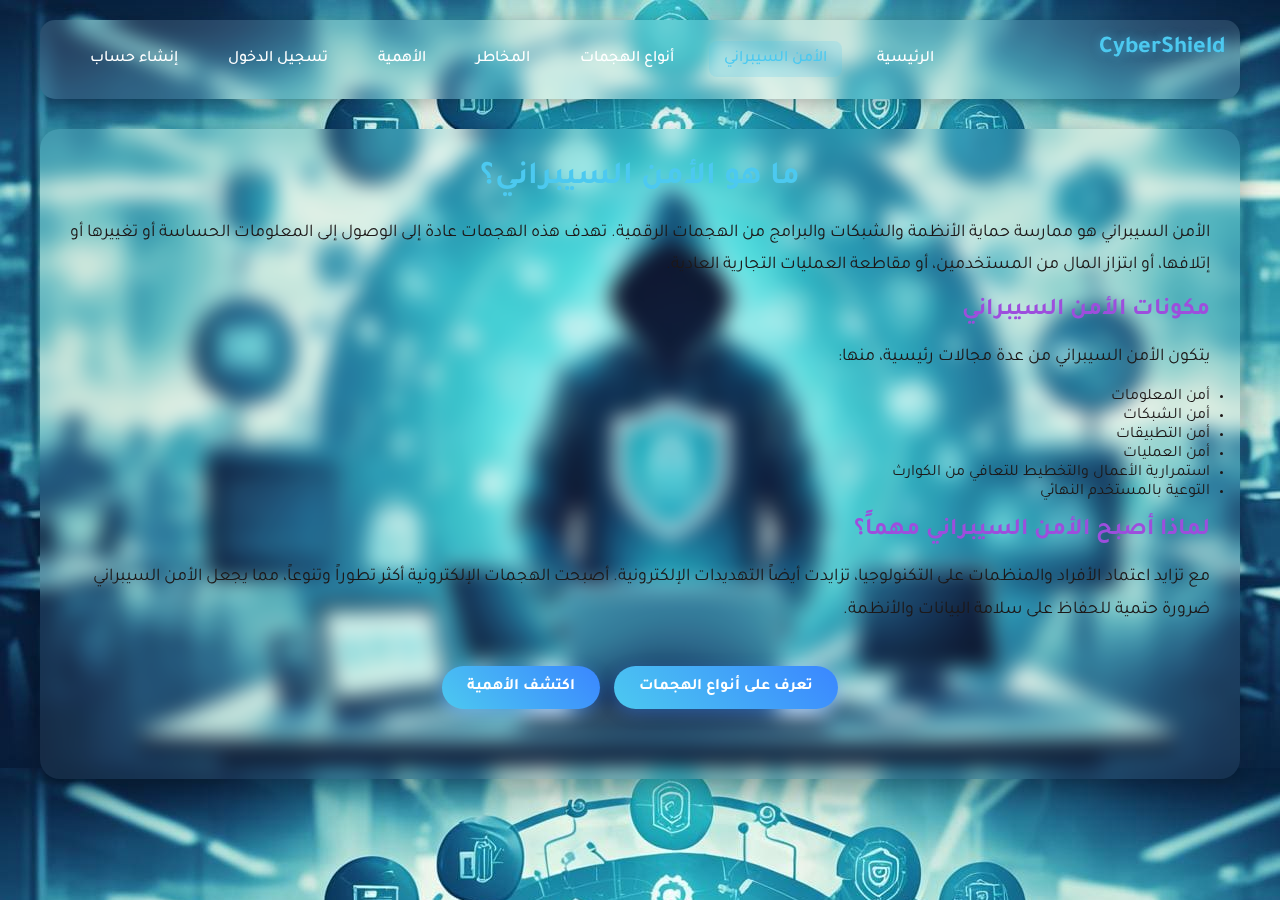
<file: html/cyber-security.html>
<!DOCTYPE html>
<html lang="ar" dir="rtl">
<head>
    <meta charset="UTF-8">
    <meta name="viewport" content="width=device-width, initial-scale=1.0">
    <title>الأمن السيبراني - تعريفه</title>
    <link rel="stylesheet" href="../css/cyber-security.css">
    <link href="https://fonts.googleapis.com/css2?family=Tajawal:wght@300;400;500;700&display=swap" rel="stylesheet">
</head>
<body>
    <div class="container">
        <nav>
            <div class="logo">CyberShield</div>
            <ul class="nav-links">
                <li><a href="index.html">الرئيسية</a></li>
                <li><a href="cyber-security.html" class="active">الأمن السيبراني</a></li>
                <li><a href="threats.html">أنواع الهجمات</a></li>
                <li><a href="risks.html">المخاطر</a></li>
                <li><a href="importance.html">الأهمية</a></li>
                <li><a href="login.html">تسجيل الدخول</a></li>
                <li><a href="signup.html">إنشاء حساب</a></li>
            </ul>
        </nav>
        
        <div class="page-content">
            <h1>ما هو الأمن السيبراني؟</h1>
            
            <p>الأمن السيبراني هو ممارسة حماية الأنظمة والشبكات والبرامج من الهجمات الرقمية. تهدف هذه الهجمات عادة إلى الوصول إلى المعلومات الحساسة أو تغييرها أو إتلافها، أو ابتزاز المال من المستخدمين، أو مقاطعة العمليات التجارية العادية.</p>
            
            <h2>مكونات الأمن السيبراني</h2>
            <p>يتكون الأمن السيبراني من عدة مجالات رئيسية، منها:</p>
            <ul>
                <li>أمن المعلومات</li>
                <li>أمن الشبكات</li>
                <li>أمن التطبيقات</li>
                <li>أمن العمليات</li>
                <li>استمرارية الأعمال والتخطيط للتعافي من الكوارث</li>
                <li>التوعية بالمستخدم النهائي</li>
            </ul>
            
            <h2>لماذا أصبح الأمن السيبراني مهماً؟</h2>
            <p>مع تزايد اعتماد الأفراد والمنظمات على التكنولوجيا، تزايدت أيضاً التهديدات الإلكترونية. أصبحت الهجمات الإلكترونية أكثر تطوراً وتنوعاً، مما يجعل الأمن السيبراني ضرورة حتمية للحفاظ على سلامة البيانات والأنظمة.</p>
            
            <div style="text-align: center; margin: 30px 0;">
                <a href="attacks.html" class="btn">تعرف على أنواع الهجمات</a>
                <a href="importance.html" class="btn">اكتشف الأهمية</a>
            </div>
        </div>
    </div>
</body>
</html>
</file>
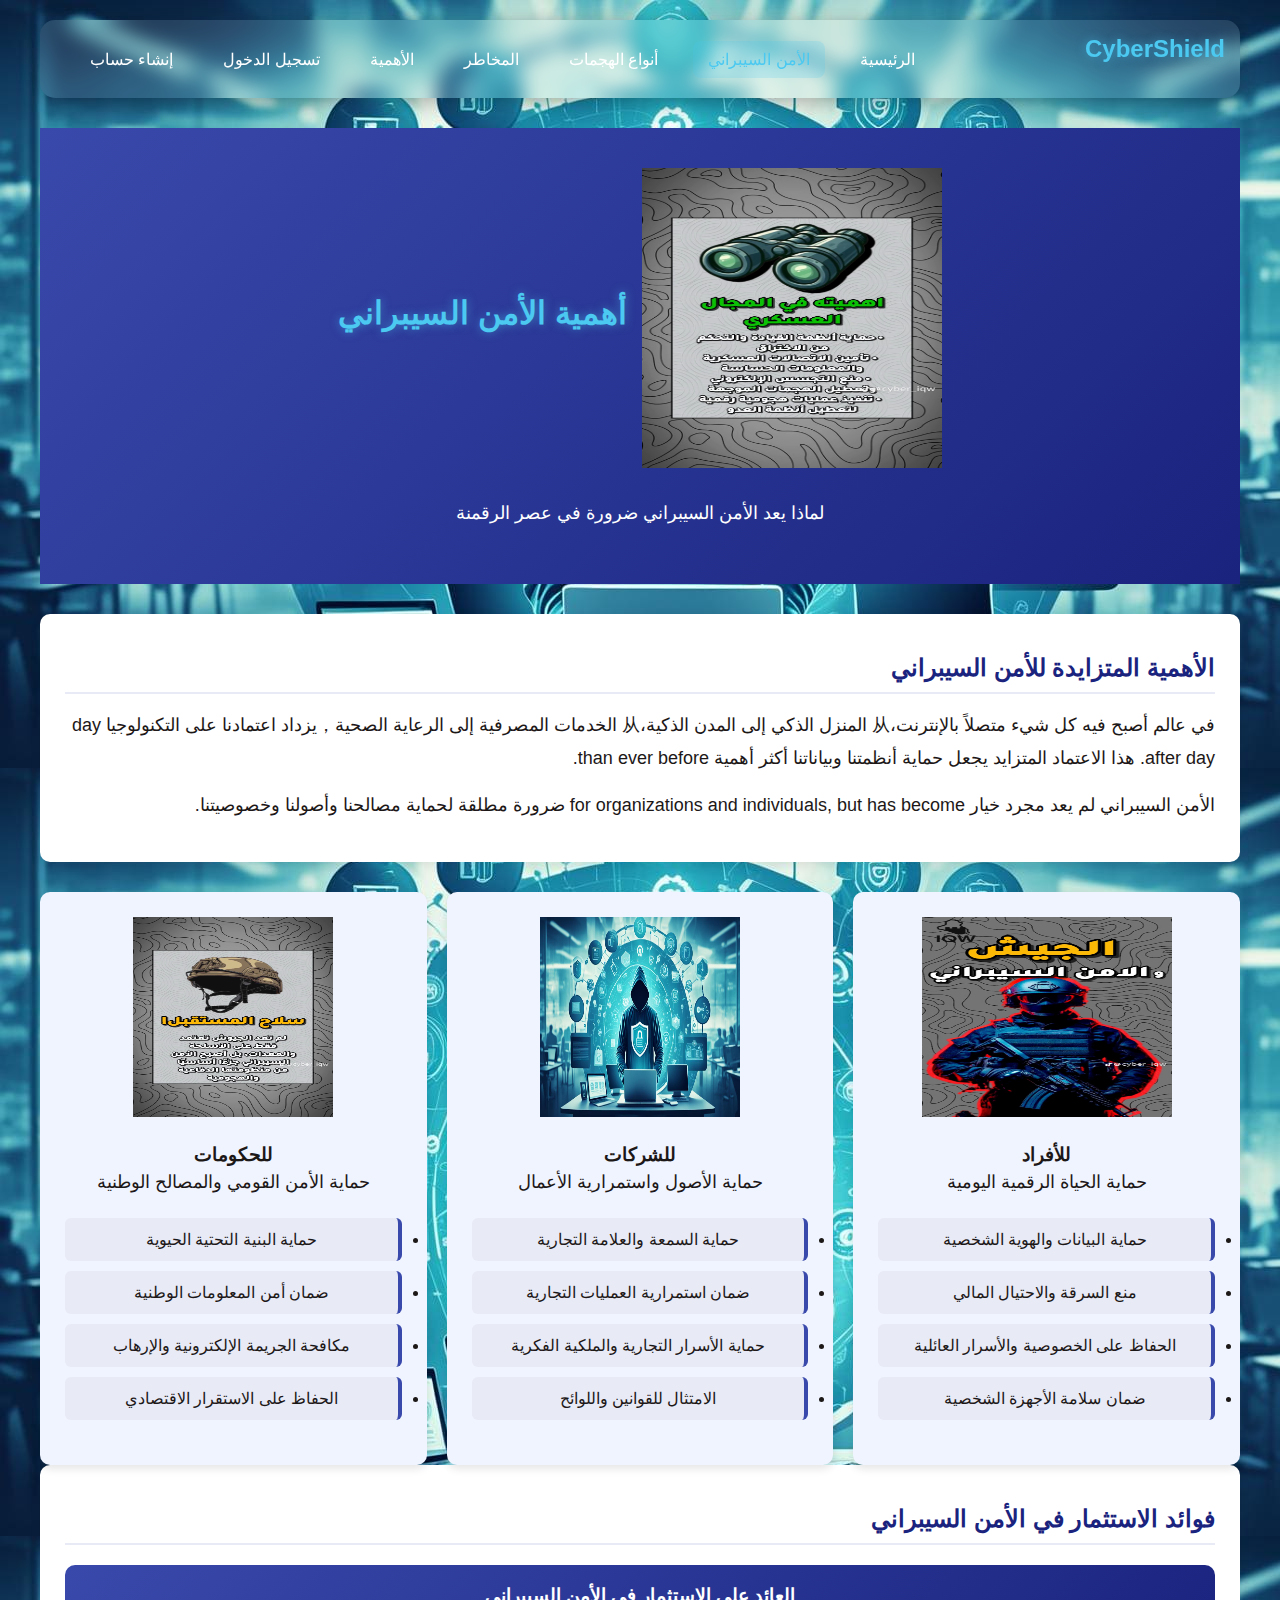
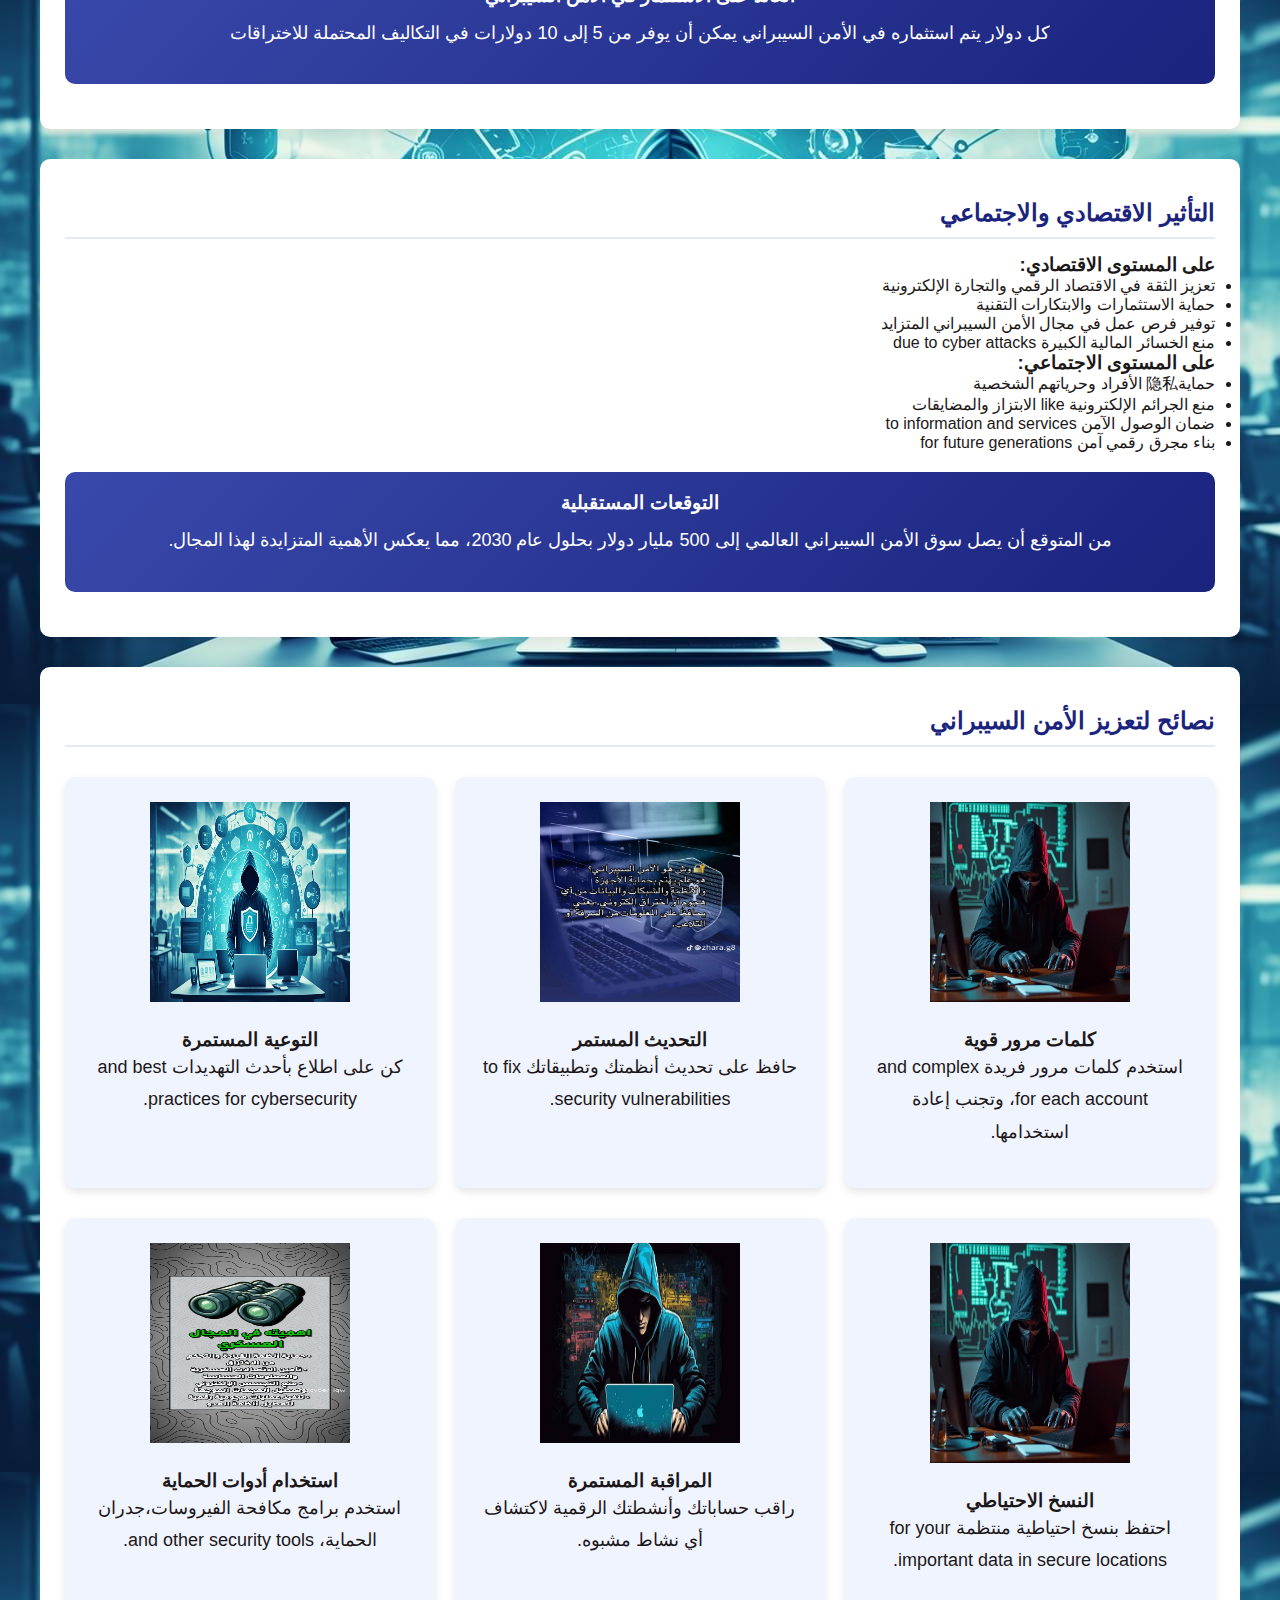
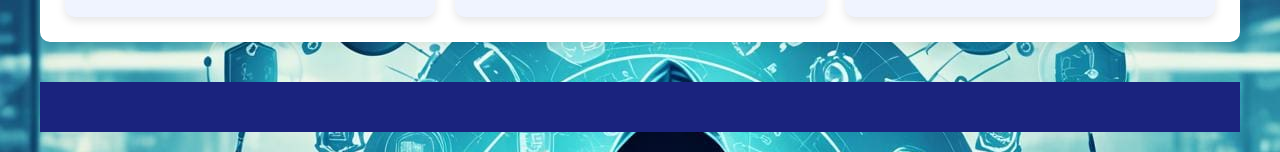
<file: html/importance.html>
<!DOCTYPE html>
<html lang="ar" dir="rtl">
<head>
    <meta charset="UTF-8">
    <meta name="viewport" content="width=device-width, initial-scale=1.0">
    <title>الأمن السيبراني - تعريفه</title>
    <link rel="stylesheet" href="../css/cyber-security.css">
</head>
<body>
    <div class="container">
        <nav>
            <div class="logo">CyberShield</div>
            <ul class="nav-links">
                <li><a href="index.html">الرئيسية</a></li>
                <li><a href="cyber-security.html" class="active">الأمن السيبراني</a></li>
                <li><a href="threats.html">أنواع الهجمات</a></li>
                <li><a href="risks.html">المخاطر</a></li>
                <li><a href="importance.html">الأهمية</a></li>
                <li><a href="login.html">تسجيل الدخول</a></li>
                <li><a href="signup.html">إنشاء حساب</a></li>
            </ul>
        </nav>
       <header>
        <div class="container">
            <div class="logo">
                <div class="logo-icon"><img src="../images/e2febd2397277e7841e3063d7988d6e4.png" width="300" height="300" alt=""></div>
                <h1>أهمية الأمن السيبراني</h1>
            </div>
            <p>لماذا يعد الأمن السيبراني ضرورة في عصر الرقمنة</p>
        </div>
    </header>
    <main class="container">
        <div class="card">
            <h2>الأهمية المتزايدة للأمن السيبراني</h2>
            <p>في عالم أصبح فيه كل شيء متصلاً بالإنترنت،从 المنزل الذكي إلى المدن الذكية،从 الخدمات المصرفية إلى الرعاية الصحية，يزداد اعتمادنا على التكنولوجيا day after day. هذا الاعتماد المتزايد يجعل حماية أنظمتنا وبياناتنا أكثر أهمية than ever before.</p>
            <p>الأمن السيبراني لم يعد مجرد خيار for organizations and individuals, but has become ضرورة مطلقة لحماية مصالحنا وأصولنا وخصوصيتنا.</p>
        </div>

        <div class="importance-grid">
            <div class="importance-card">
                <div class="importance-icon"><img src="../images/8ac42969f5c2d6a4aaaf4cbc7f15cced.png" width="250" height="200" alt=""></div>
                <h3>للأفراد</h3>
                <p>حماية الحياة الرقمية اليومية</p>
                <ul class="benefits-list">
                    <li>حماية البيانات والهوية الشخصية</li>
                    <li>منع السرقة والاحتيال المالي</li>
                    <li>الحفاظ على الخصوصية والأسرار العائلية</li>
                    <li>ضمان سلامة الأجهزة الشخصية</li>
                </ul>
            </div>

            <div class="importance-card">
                <div class="importance-icon"><img src="../images/تعليم-الأمن-السيبراني.jpg" width="200" height="200" alt=""></div>
                <h3>للشركات</h3>
                <p>حماية الأصول واستمرارية الأعمال</p>
                <ul class="benefits-list">
                    <li>حماية السمعة والعلامة التجارية</li>
                    <li>ضمان استمرارية العمليات التجارية</li>
                    <li>حماية الأسرار التجارية والملكية الفكرية</li>
                    <li>الامتثال للقوانين واللوائح</li>
                </ul>
            </div>

            <div class="importance-card">
                <div class="importance-icon"><img src="../images/b2cb7e7482b2829d43a6ce3ea7108f2b.png" width="200" height="200" alt=""></div>
                <h3>للحكومات</h3>
                <p>حماية الأمن القومي والمصالح الوطنية</p>
                <ul class="benefits-list">
                    <li>حماية البنية التحتية الحيوية</li>
                    <li>ضمان أمن المعلومات الوطنية</li>
                    <li>مكافحة الجريمة الإلكترونية والإرهاب</li>
                    <li>الحفاظ على الاستقرار الاقتصادي</li>
                </ul>
            </div>
        </div>

        <div class="card">
            <h2>فوائد الاستثمار في الأمن السيبراني</h2>
            
            <div class="stat-box">
                <h3>العائد على الاستثمار في الأمن السيبراني</h3>
                <p>كل دولار يتم استثماره في الأمن السيبراني يمكن أن يوفر من 5 إلى 10 دولارات في التكاليف المحتملة للاختراقات</p>
            </div>
            
        </div>

        <div class="card">
            <h2>التأثير الاقتصادي والاجتماعي</h2>
            
            <h3>على المستوى الاقتصادي:</h3>
            <ul>
                <li>تعزيز الثقة في الاقتصاد الرقمي والتجارة الإلكترونية</li>
                <li>حماية الاستثمارات والابتكارات التقنية</li>
                <li>توفير فرص عمل في مجال الأمن السيبراني المتزايد</li>
                <li>منع الخسائر المالية الكبيرة due to cyber attacks</li>
            </ul>
            
            <h3>على المستوى الاجتماعي:</h3>
            <ul>
                <li>حماية隐私 الأفراد وحرياتهم الشخصية</li>
                <li>منع الجرائم الإلكترونية like الابتزاز والمضايقات</li>
                <li>ضمان الوصول الآمن to information and services</li>
                <li>بناء مجرق رقمي آمن for future generations</li>
            </ul>
            
            <div class="stat-box">
                <h3>التوقعات المستقبلية</h3>
                <p>من المتوقع أن يصل سوق الأمن السيبراني العالمي إلى 500 مليار دولار بحلول عام 2030، مما يعكس الأهمية المتزايدة لهذا المجال.</p>
            </div>
        </div>

        <div class="card">
            <h2>نصائح لتعزيز الأمن السيبراني</h2>
            
            <div class="importance-grid">
                <div class="importance-card">
                    <div class="importance-icon"><img src="../images/20250913_210848.jpg" width="200" height="200" alt=""></div>
                    <h3>كلمات مرور قوية</h3>
                    <p>استخدم كلمات مرور فريدة and complex for each account، وتجنب إعادة استخدامها.</p>
                </div>
                
                <div class="importance-card">
                    <div class="importance-icon"><img src="../images/2036e045b0c69f7fbd4e9523b98f6ac4.png" width="200" height="200" alt=""></div>
                    <h3>التحديث المستمر</h3>
                    <p>حافظ على تحديث أنظمتك وتطبيقاتك to fix security vulnerabilities.</p>
                </div>
                
                <div class="importance-card">
                    <div class="importance-icon"><img src="../images/تعليم-الأمن-السيبراني.jpg" width="200" height="200" alt=""></div>
                    <h3>التوعية المستمرة</h3>
                    <p>كن على اطلاع بأحدث التهديدات and best practices for cybersecurity.</p>
                </div>
            </div>
            
            <div class="importance-grid">
                <div class="importance-card">
                    <div class="importance-icon"><img src="../images/20250913_210848.jpg" width="200" height="220" alt=""></div>
                    <h3>النسخ الاحتياطي</h3>
                    <p>احتفظ بنسخ احتياطية منتظمة for your important data in secure locations.</p>
                </div>
                
                <div class="importance-card">
                    <div class="importance-icon"><img src="../images/20250913_210553.jpg" width="200" height="200" alt=""></div>
                    <h3>المراقبة المستمرة</h3>
                    <p>راقب حساباتك وأنشطتك الرقمية لاكتشاف أي نشاط مشبوه.</p>
                </div>
                
                <div class="importance-card">
                    <div class="importance-icon"><img src="../images/e2febd2397277e7841e3063d7988d6e4.png" width="200" height="200" alt=""></div>
                    <h3>استخدام أدوات الحماية</h3>
                    <p>استخدم برامج مكافحة الفيروسات،جدران الحماية، and other security tools.</p>
                </div>
            </div>
        </div>
    </main>
    <footer>
        
    </footer>

</body>
</html>
</file>
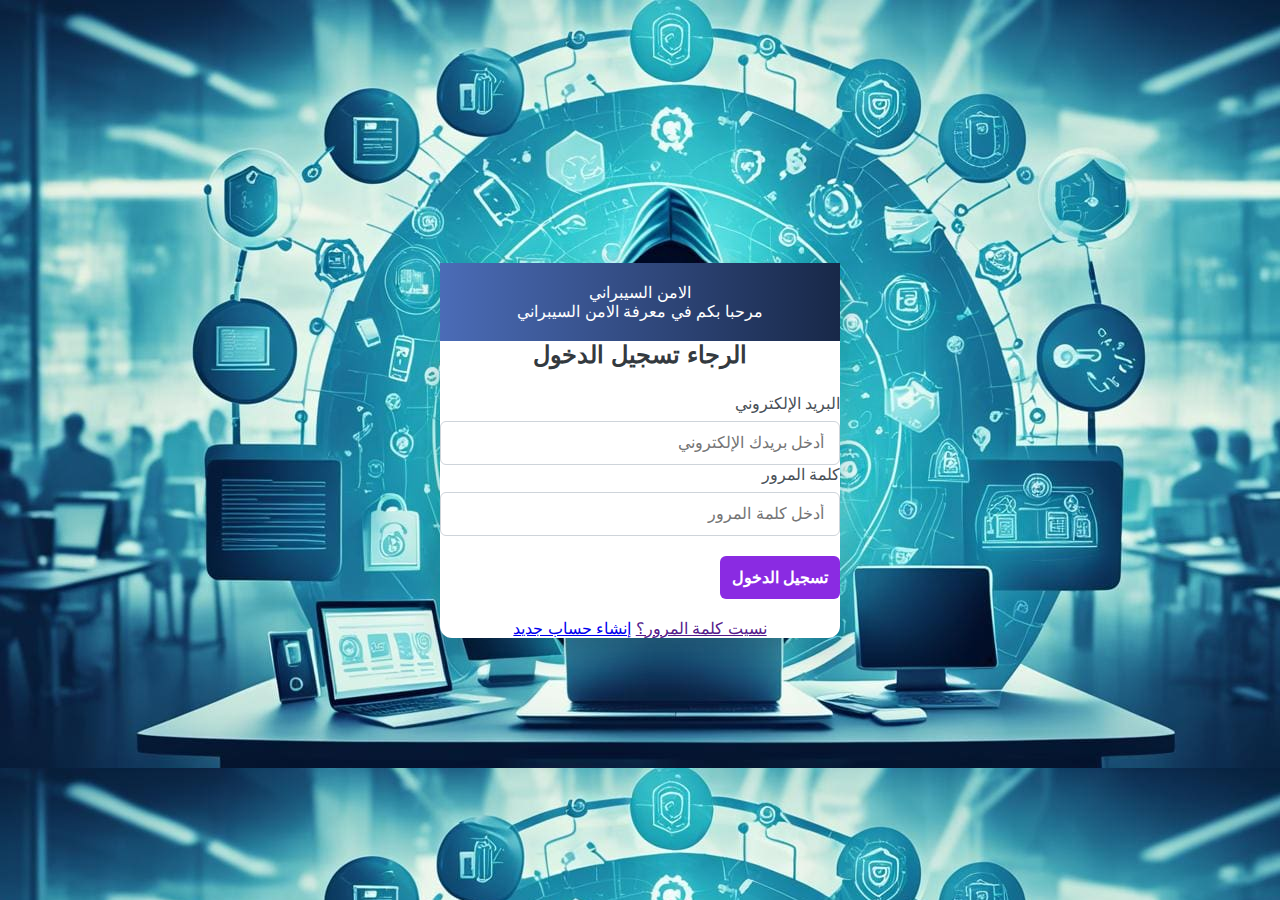
<file: html/login.html>
<!DOCTYPE html>
<html lang="ar" dir="rtl">
<head>
    <meta charset="UTF-8">
    <meta name="viewport" content="width=device-width, initial-scale=1.0">
    <title>تسجيل الدخول - VidMate</title>
     <link rel="stylesheet" href="../css/login.css">
</head>
<body>
    <div class="parent">
        <header>
            <div class="logo">الامن السيبراني</div>
            <p>مرحبا بكم في معرفة الامن السيبراني</p>
        </header>
        
        <div class="form-container">
            <h2> الرجاء تسجيل الدخول  </h2>
            
            <form id="loginForm">
                <div class="input-group">
                    <label for="email">البريد الإلكتروني</label>
                    <input type="email" id="email" placeholder="أدخل بريدك الإلكتروني" required>
                </div>
                
                <div class="input">
                    <label for="password">كلمة المرور</label>
                    <input type="password" id="password" placeholder="أدخل كلمة المرور" required>
                </div>
                
                <button type="login"<a href="index.html">تسجيل الدخول</a></button>
            </form>
            
            <div class="links">
                <a href="">نسيت كلمة المرور؟</a>
                <a href="signup.html">إنشاء حساب جديد</a>
            </div>
            
            <div id="message" class="message"></div>
        </div>
    </div>
    


</body>
</html>
</file>
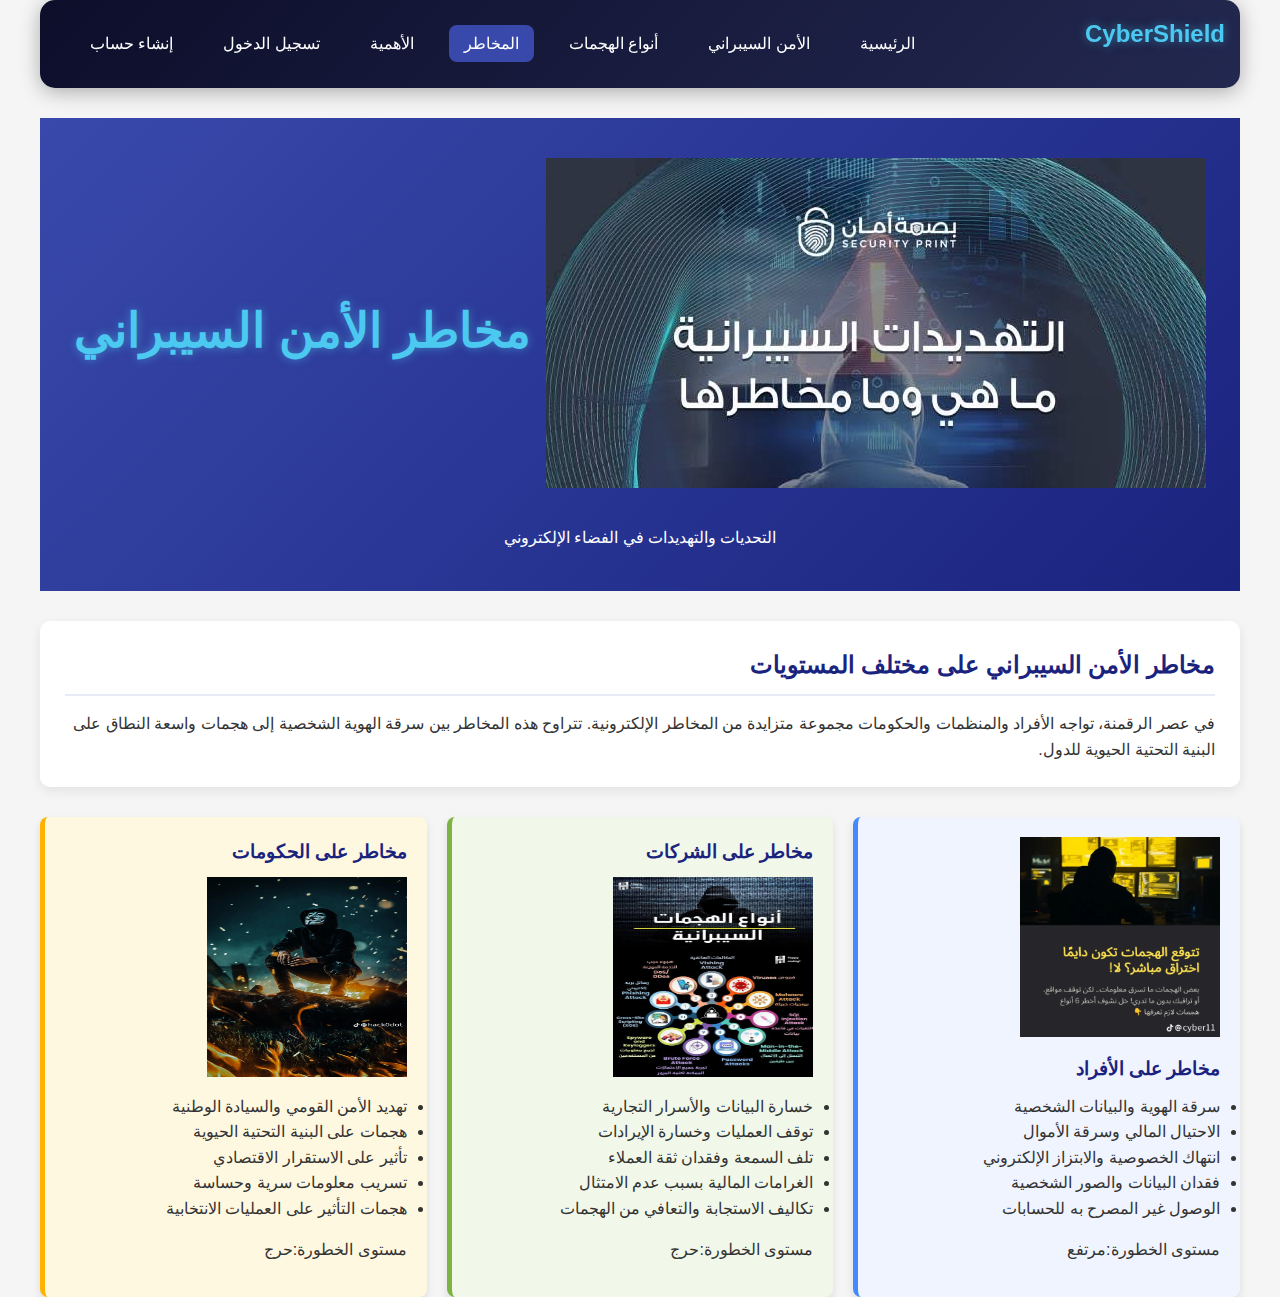
<file: html/risks.html>
<!DOCTYPE html>
<html lang="ar" dir="rtl">
<head>
    <meta charset="UTF-8">
    <meta name="viewport" content="width=device-width, initial-scale=1.0">
    <title>الأمن السيبراني - الرئيسية</title>
        <link rel="stylesheet" href="../css/risks.css">

</head>
<body>
    <div class="container">
        
        <nav>
            <div class="logo">CyberShield</div>
            <ul class="nav-links">
                <li><a href="index.html" >الرئيسية</a></li>
                <li><a href="cyber-security.html">الأمن السيبراني</a></li>
                <li><a href="threats.html">أنواع الهجمات</a></li>
                <li><a href="risks.html" class="active">المخاطر</a></li>
                <li><a href="importance.html">الأهمية</a></li>
                <li><a href="login.html">تسجيل الدخول</a></li>
                <li><a href="signup.html">إنشاء حساب</a></li>
            </ul>
        </nav>
<header>
        <div class="container">
            <div class="logo">
                <div class="logo-icon"><img src="../images/images (2).jpeg" alt=""></div>
                <h1>مخاطر الأمن السيبراني</h1>
            </div>
            <p>التحديات والتهديدات في الفضاء الإلكتروني</p>
        </div>
    </header>

    <main class="container">
        <div class="card">
            <h2>مخاطر الأمن السيبراني على مختلف المستويات</h2>
            <p>في عصر الرقمنة، تواجه الأفراد والمنظمات والحكومات مجموعة متزايدة من المخاطر الإلكترونية. تتراوح هذه المخاطر بين سرقة الهوية الشخصية إلى هجمات واسعة النطاق على البنية التحتية الحيوية للدول.</p>
        </div>

        <div class="risk-categories">
            <div class="risk-card individual">
                <div class="logo-icon"><img src="../images/0e8343ad70ffc016e677a7a03405acd9.png" width="200" height="200" alt=""></div>
                <h3>مخاطر على الأفراد</h3>
                <ul>
                    <li>سرقة الهوية والبيانات الشخصية</li>
                    <li>الاحتيال المالي وسرقة الأموال</li>
                    <li>انتهاك الخصوصية والابتزاز الإلكتروني</li>
                    <li>فقدان البيانات والصور الشخصية</li>
                    <li>الوصول غير المصرح به للحسابات</li>
                </ul>
                
                <div class="risk-level">
                    <span>مستوى الخطورة:</span>
                    <div class="risk-level-bar">
                        <div class="risk-level-fill high"></div>
                    </div>
                    <span>مرتفع</span>
                </div>
            </div>

            <div class="risk-card business">
                <h3>مخاطر على الشركات</h3>
                 <div class="logo-icon"><img src="../images/images (1).jpeg" width="200" height="200"  alt=""></div>
                <ul>
                    <li>خسارة البيانات والأسرار التجارية</li>
                    <li>توقف العمليات وخسارة الإيرادات</li>
                    <li>تلف السمعة وفقدان ثقة العملاء</li>
                    <li>الغرامات المالية بسبب عدم الامتثال</li>
                    <li>تكاليف الاستجابة والتعافي من الهجمات</li>
                </ul>
                
                <div class="risk-level">
                    <span>مستوى الخطورة:</span>
                    <div class="risk-level-bar">
                        <div class="risk-level-fill critical"></div>
                    </div>
                    <span>حرج</span>
                </div>
            </div>

            <div class="risk-card government">
                <h3>مخاطر على الحكومات</h3>
                <div class="logo-icon"><img src="../images/1607223dddd32f4b181534a890d60b8f.png" width="200" height="200" alt=""></div>
                <ul>
                    <li>تهديد الأمن القومي والسيادة الوطنية</li>
                    <li>هجمات على البنية التحتية الحيوية</li>
                    <li>تأثير على الاستقرار الاقتصادي</li>
                    <li>تسريب معلومات سرية وحساسة</li>
                    <li>هجمات التأثير على العمليات الانتخابية</li>
                </ul>
                
                <div class="risk-level">
                    <span>مستوى الخطورة:</span>
                    <div class="risk-level-bar">
                        <div class="risk-level-fill critical"></div>
                    </div>
                    <span>حرج</span>
                </div>
            </div>
        </div>

</body>
</html>
</file>
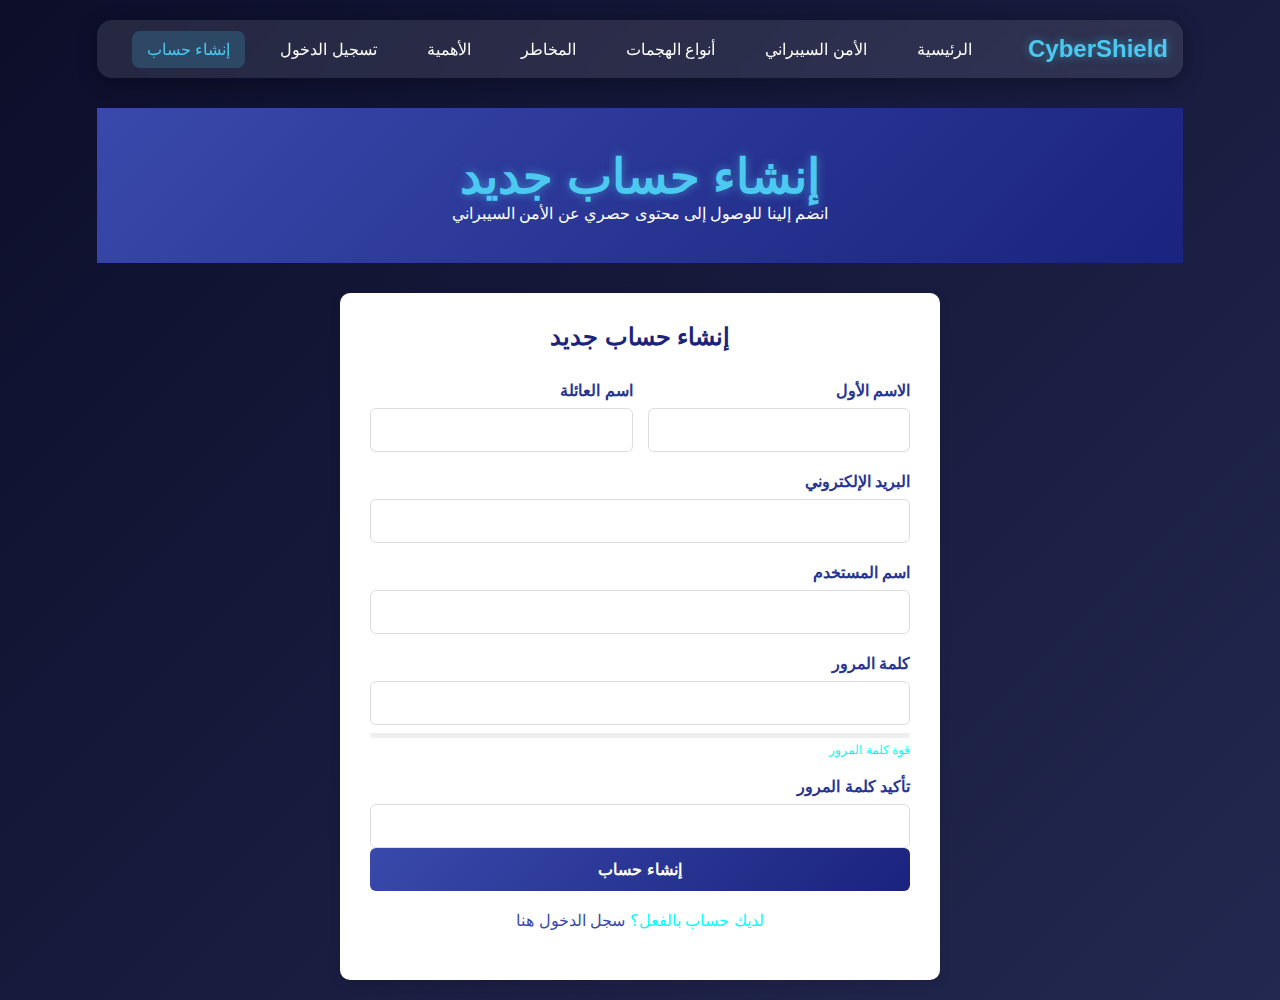
<file: html/signup.html>
<!DOCTYPE html>
<html lang="ar" dir="rtl">
<head>
    <meta charset="UTF-8">
    <meta name="viewport" content="width=device-width, initial-scale=1.0">
    <title>الأمن السيبراني - الرئيسية</title>
    <link rel="stylesheet" href="../css/signup.css">
</head>
<body>
    <div class="container">
        
        <nav>
            <div class="logo">CyberShield</div>
            <ul class="nav-links">
                <li><a href="index.html" >الرئيسية</a></li>
                <li><a href="cyber-security.html">الأمن السيبراني</a></li>
                <li><a href="attacks.html">أنواع الهجمات</a></li>
                <li><a href="risks.html">المخاطر</a></li>
                <li><a href="importance.html">الأهمية</a></li>
                <li><a href="login.html">تسجيل الدخول</a></li>
                <li><a href="sign.html" class="active">إنشاء حساب</a></li>
            </ul>
        </nav>
    
    <header>
        <div class="container">
            <div class="logo">
                <div class="logo-icon"></div>
                <h1>إنشاء حساب جديد</h1>
            </div>
            <p>انضم إلينا للوصول إلى محتوى حصري عن الأمن السيبراني</p>
        </div>
    </header>

    <!-- المحتوى الرئيسي -->
    <main class="container">
        <div class="signup-container">
            <h2 style="text-align: center; color: #1a237e; margin-bottom: 30px;">إنشاء حساب جديد</h2>
            
            <form id="signupForm">
                <div class="form-row">
                    <div class="form-group">
                        <label for="firstName">الاسم الأول</label>
                        <input type="text" id="firstName" name="firstName" required>
                        <div class="error-message" id="firstNameError">الاسم الأول مطلوب</div>
                    </div>
                    
                    <div class="form-group">
                        <label for="lastName">اسم العائلة</label>
                        <input type="text" id="lastName" name="lastName" required>
                        <div class="error-message" id="lastNameError">اسم العائلة مطلوب</div>
                    </div>
                </div>
                
                <div class="form-group">
                    <label for="email">البريد الإلكتروني</label>
                    <input type="email" id="email" name="email" required>
                    <div class="error-message" id="emailError">يرجى إدخال بريد إلكتروني صحيح</div>
                </div>
                
                <div class="form-group">
                    <label for="username">اسم المستخدم</label>
                    <input type="text" id="username" name="username" required>
                    <div class="error-message" id="usernameError">اسم المستخدم يجب أن يكون على الأقل 3 أحرف</div>
                </div>
                
                <div class="form-group password-toggle">
                    <label for="password">كلمة المرور</label>
                    <input type="password" id="password" name="password" required oninput="checkPasswordStrength()">
                    <span class="password-toggle-icon" onclick="togglePassword('password')"></span>
                    <div class="password-strength">
                        <div class="password-strength-bar" id="passwordStrengthBar"></div>
                    </div>
                    <div class="password-strength-text" id="passwordStrengthText">قوة كلمة المرور</div>
                    <div class="error-message" id="passwordError">كلمة المرور يجب أن تكون على الأقل 8 أحرف وتحتوي على أحرف كبيرة وصغيرة وأرقام</div>
                </div>
                
                <div class="form-group password-toggle">
                    <label for="confirmPassword">تأكيد كلمة المرور</label>
                    <input type="password" id="confirmPassword" name="confirmPassword" required>
                    <span class="password-toggle-icon" onclick="togglePassword('confirmPassword')"></span>
                <div class="form-group">
                    <button type="submit" class="btn">إنشاء حساب</button>
                </div>
                
                <div class="form-footer">
                    <p>لديك حساب بالفعل؟ <a href="login.html">سجل الدخول هنا</a></p>
                </div>
            </form>
        </div>

</body>
</html>
</file>
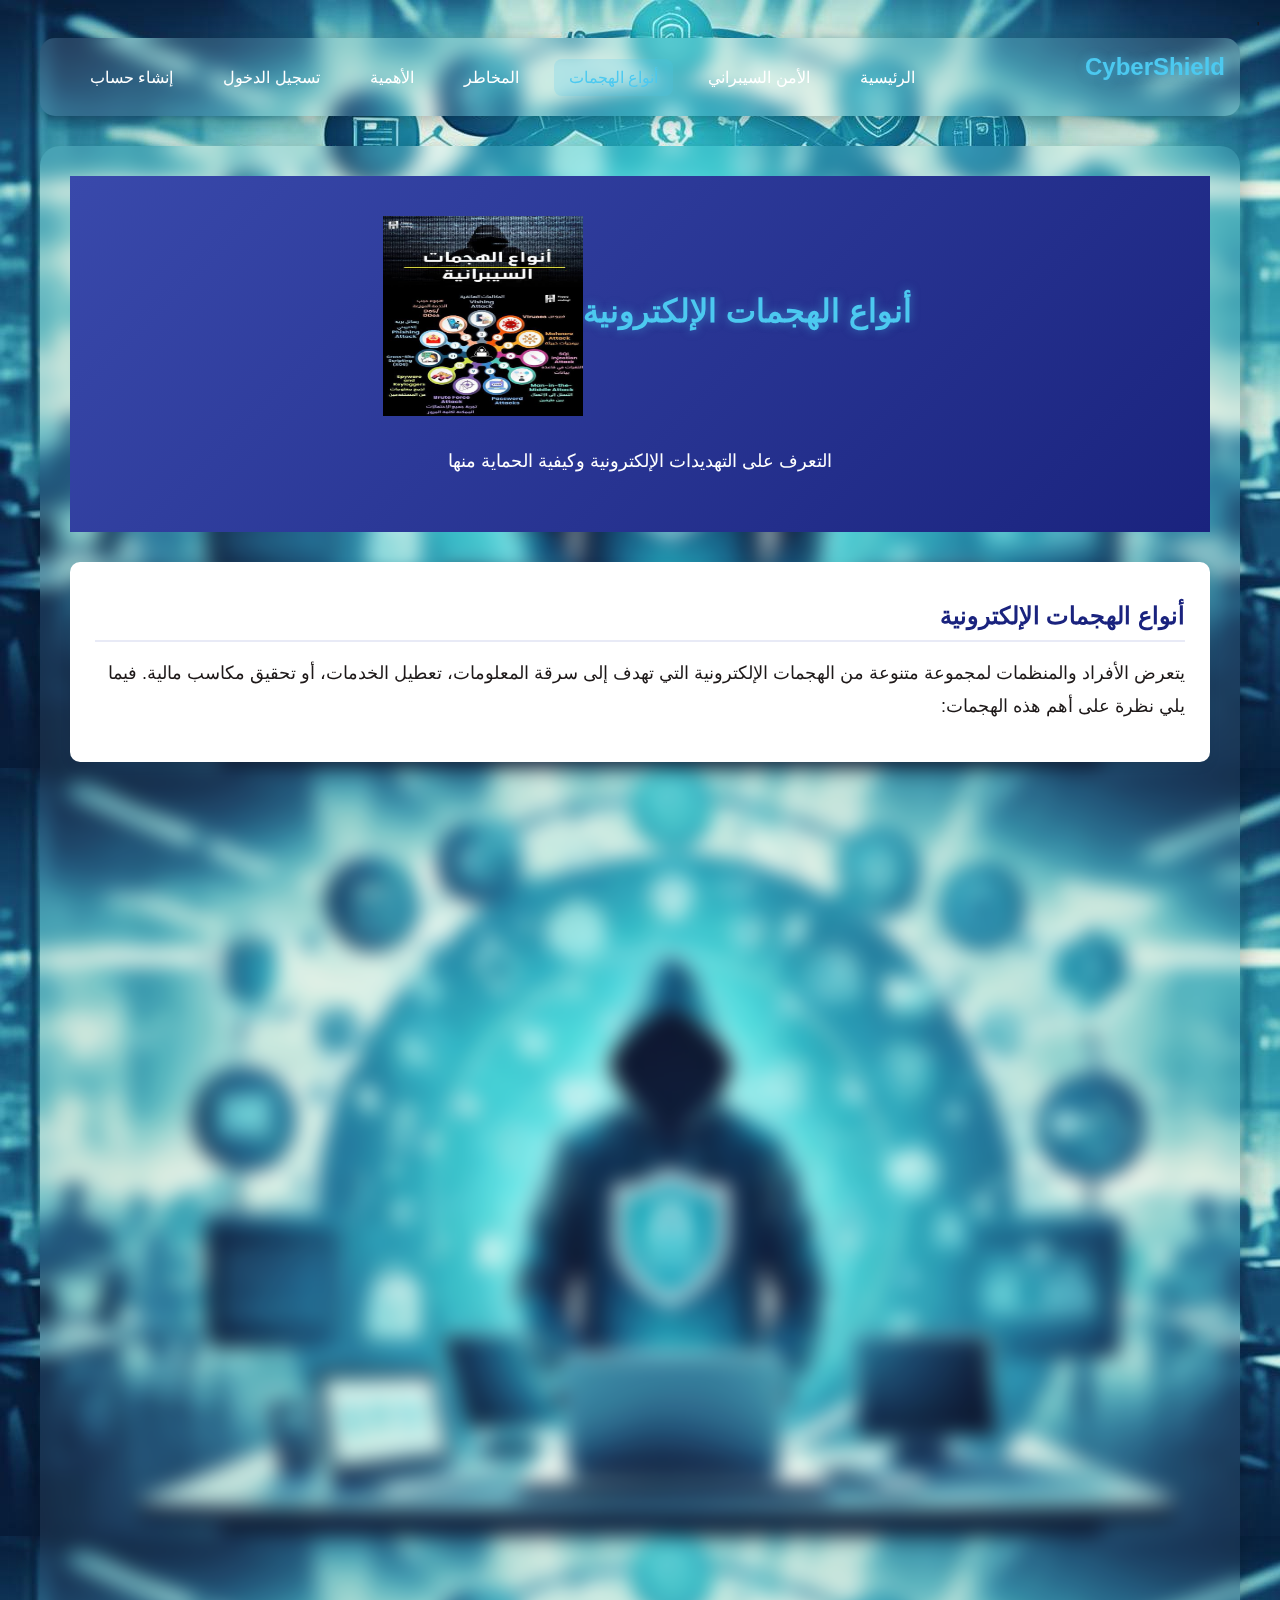
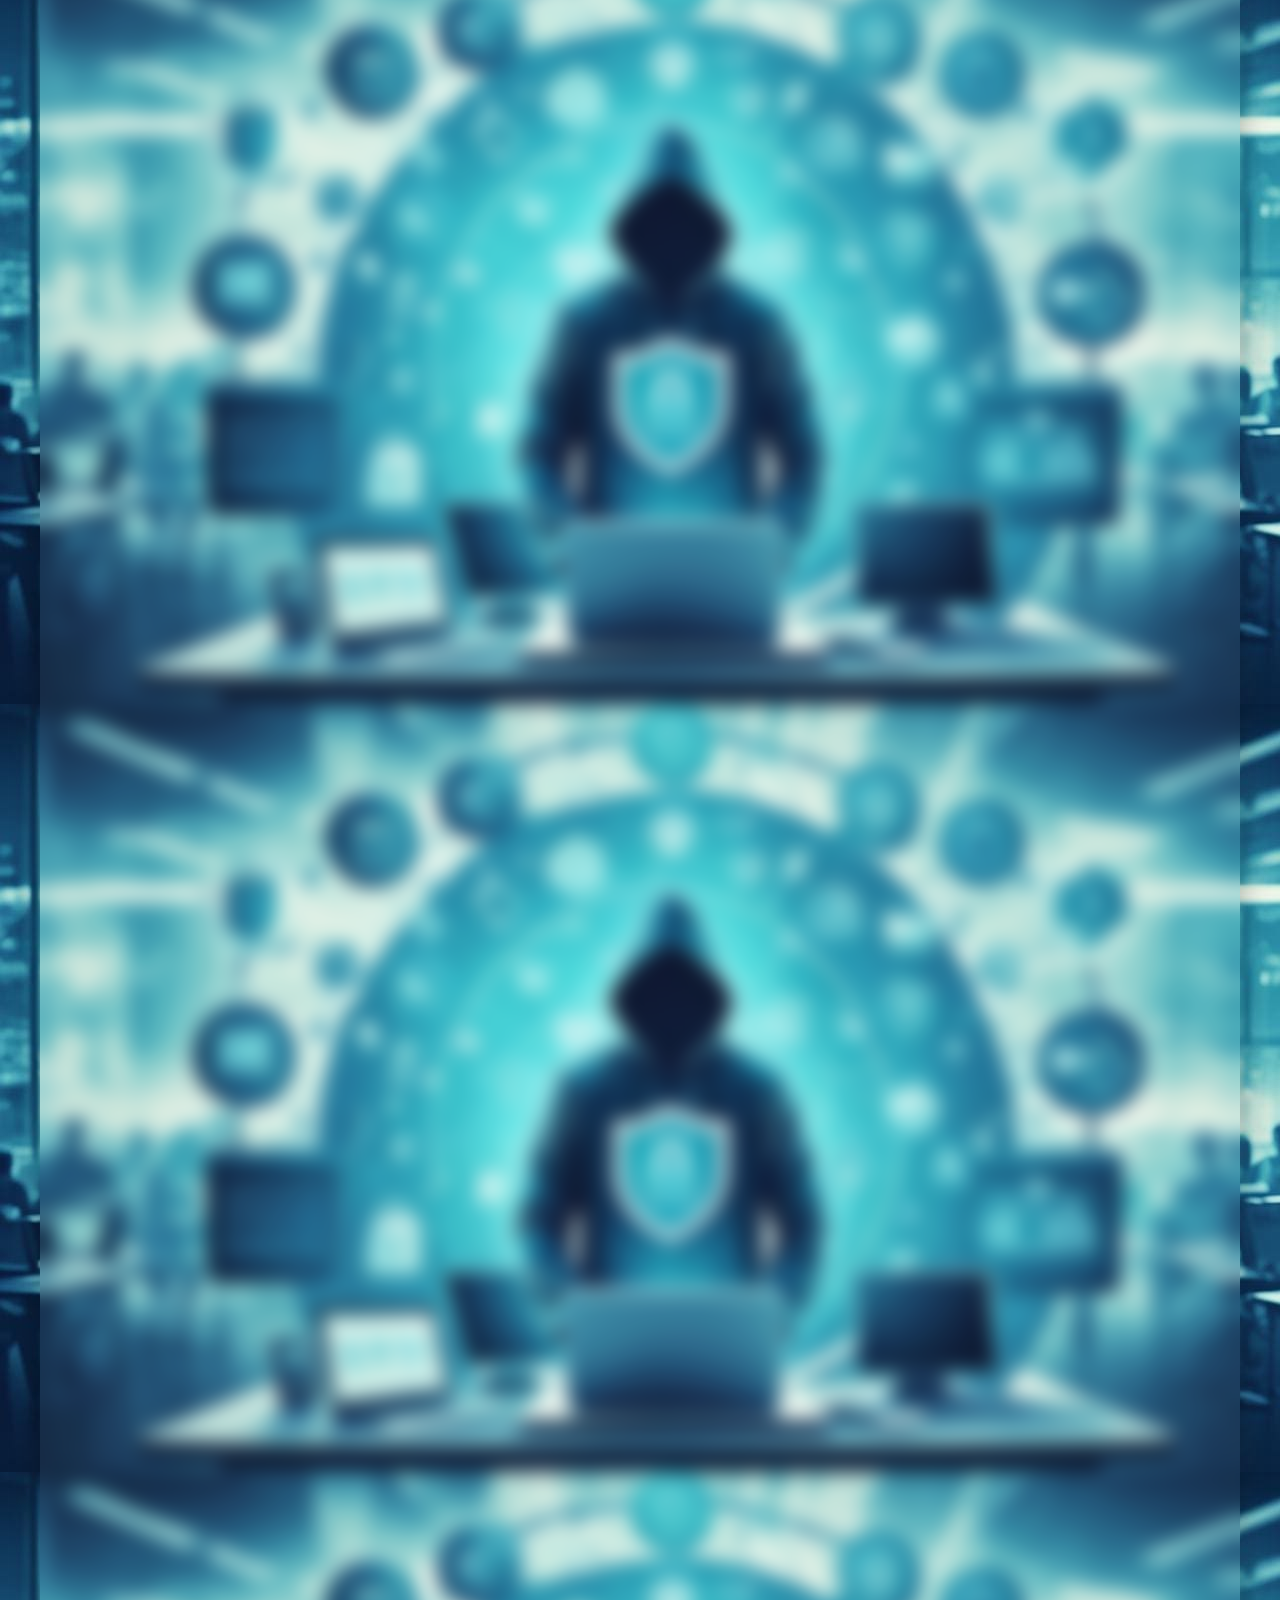
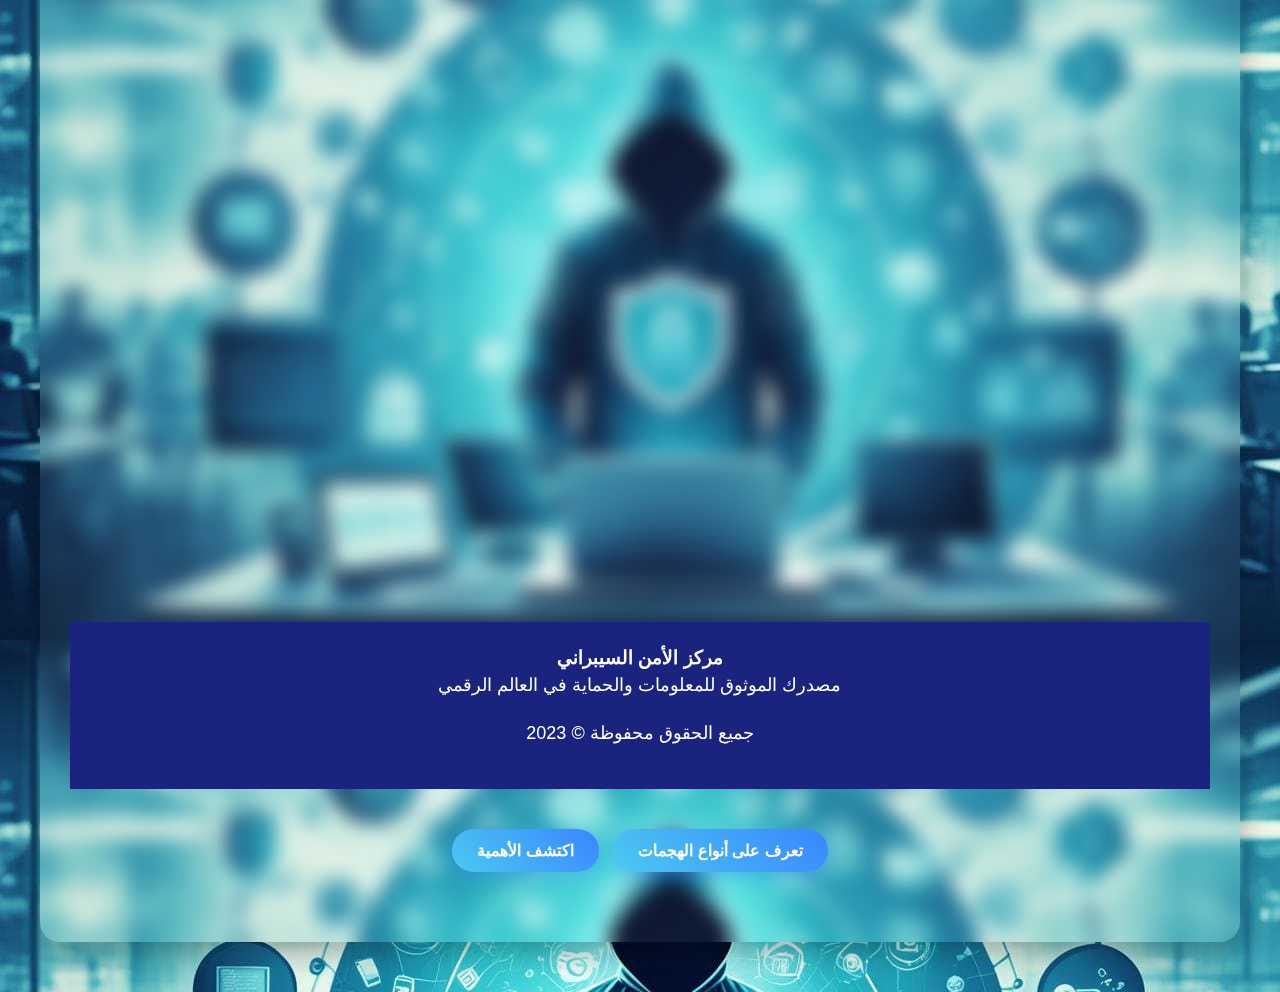
<file: html/threats.html>
<!DOCTYPE html>
<html lang="ar" dir="rtl">
<head>
    <meta charset="UTF-8">
    <meta name="viewport" content="width=device-width, initial-scale=1.0">
    <title>الأمن السيبراني - تعريفه</title>'
    <link rel="stylesheet" href="../css/cyber-security.css">
</head>
<body>
    <div class="container">
        
        <nav>
            <div class="logo">CyberShield</div>
            <ul class="nav-links">
                <li><a href="index.html">الرئيسية</a></li>
                <li><a href="cyber-security.html">الأمن السيبراني</a></li>
                <li><a href="threats.html" class="active">أنواع الهجمات</a></li>
                <li><a href="risks.html">المخاطر</a></li>
                <li><a href="importance.html">الأهمية</a></li>
                <li><a href="login.html">تسجيل الدخول</a></li>
                <li><a href="signup.html">إنشاء حساب</a></li>
            </ul>
        </nav>
        <div class="page-content">
    <header>
        <div class="container">
            <div class="logo">
                <h1>أنواع الهجمات الإلكترونية</h1>
         <div class="logo-icon"><img src="../images/images (1).jpeg" width="200" height="200" alt=""></div>

            </div>
            <p>التعرف على التهديدات الإلكترونية وكيفية الحماية منها</p>
        </div>
    </header>

    <main class="">
        <div class="card">
            <h2>أنواع الهجمات الإلكترونية</h2>
            <p>يتعرض الأفراد والمنظمات لمجموعة متنوعة من الهجمات الإلكترونية التي تهدف إلى سرقة المعلومات، تعطيل الخدمات، أو تحقيق مكاسب مالية. فيما يلي نظرة على أهم هذه الهجمات:</p>
        </div>
          <div class="threats-grid">
            <div class="threat-card">
<div class="threat-icon"><video width="300" height="300" controls><source src="../videos/أدوات ٥ ختراق.mp4" type="video/mp4"></video></div>
                                <h3>اقوئ خامس ادوات يستخدام الهاكر</h3>
                <p>هجمات هي محاولات احتيالية للحصول على معلومات حساسة مثل أسماء المستخدمين وكلمات المرور وتفاصيل البطاقات الائتمانية عن طريق التظاهر ككيان موثوق به.</p>
          <div class="threats-grid">
            <div class="threat-card">
                <div class="threat-icon"><video width="300" height="300" controls><source src="../videos/أدوات ٥ ختراق.mp4" type="video/mp4"></video></div>
                <h3>اقوئ خامس ادوات يستخدام الهاكر</h3>
                <p>هجمات هي محاولات احتيالية للحصول على معلومات حساسة مثل أسماء المستخدمين وكلمات المرور وتفاصيل البطاقات الائتمانية عن طريق التظاهر ككيان موثوق به.</p>
              
        <div class="threats-grid">
            <div class="threat-card">
                <div class="threat-icon"><img src="../images/images (5).jpeg" width="200" height="200" alt=""></div>
                <h3>هجمات التصيد (Phishing)</h3>
                <p>هجمات التصيد هي محاولات احتيالية للحصول على معلومات حساسة مثل أسماء المستخدمين وكلمات المرور وتفاصيل البطاقات الائتمانية عن طريق التظاهر ككيان موثوق به.</p>
                <div class="prevention">
                    <h4>كيفية الوقاية:</h4>
                    <ul>
                        <li>التأكد من عنوان البريد الإلكتروني والموقع</li>
                        <li>عدم النقر على روابط مشبوهة</li>
                        <li>استخدام مصادقة متعددة العوامل</li>
                    </ul>
                </div>
            </div>

            <div class="threat-card">
                <div class="threat-icon"><img src="../images/images (6).jpeg" width="250" height="250" alt=""></div>
                <h3>برامج الفدية (Ransomware)</h3>
                <p>برامج ضارة تقوم بتشفير ملفات الضحية وطلب فدية مقابل مفتاح فك التشفير. يمكن أن تشل هذه الهجمات المؤسسات بالكامل.</p>
                <div class="prevention">
                    <h4>كيفية الوقاية:</h4>
                    <ul>
                        <li>النسخ الاحتياطي المنتظم للبيانات</li>
                        <li>تحديث البرامج باستمرار</li>
                        <li>توعية الموظفين حول البريد الإلكتروني المشبوه</li>
                    </ul>
                </div>
            </div>

            <div class="threat-card">
                <div class="threat-icon"><img src="../images/20250913_211027.jpg" width="200" height="200" alt=""></div>
                <h3>هندسة اجتماعية (Social Engineering)</h3>
                <p>التلاعب النفسي بالأشخاص لدفعهم إلى الكشف عن معلومات سرية أو القيام بإجراءات تضر بالأمن.</p>
                <div class="prevention">
                    <h4>كيفية الوقاية:</h4>
                    <ul>
                        <li>التوعية الأمنية المستمرة</li>
                        <li>سياسات واضحة للتحقق من الهوية</li>
                        <li>التشكك في الطلبات غير العادية للمعلومات</li>
                    </ul>
                </div>
            </div>

            <div class="threat-card">
                <div class="threat-icon"><img src="../images/images (3).jpeg" width="200" height="200" alt=""></div>
                <h3>هجمات الحرمان من الخدمة (DDoS)</h3>
                <p>هجمات تهدف إلى جعل المورد أو الخدمة غير متاحة للمستخدمين المقصودين من خلال إغراق النظام بكميات هائلة من الحركة.</p>
                <div class="prevention">
                    <h4>كيفية الوقاية:</h4>
                    <ul>
                        <li>استخدام خدمات التخفيف من DDoS</li>
                        <li>تكوين جدران الحماية بشكل صحيح</li>
                        <li>مراقبة حركة المرور لاكتشاف الشذوذ</li>
                    </ul>
                </div>
            </div>

            <div class="threat-card">
                <div class="threat-icon"><img src="../images/images (3).jpeg" width="200" height="200" alt=""></div>
                <h3>استغلال الثغرات (Zero-day Exploits)</h3>
                <p>هجمات تستهدف ثغرات أمنية غير معروفة للمطور أو البائع، مما يعطي المهاجمين ميزة حتى يتم اكتشاف الثغرة وإصلاحها.</p>
                <div class="prevention">
                    <h4>كيفية الوقاية:</h4>
                    <ul>
                        <li>تحديث الأنظمة باستمرار</li>
                        <li>استخدام أنظمة كشف التسلل (IDS)</li>
                        <li>تنفيذ مبدأ الامتياز الأقل</li>
                    </ul>
                </div>
            </div>

            <div class="threat-card">
                <div class="threat-icon"><img src="../images/تعليم-الأمن-السيبراني.jpg" width="200" height="200" alt=""></div>
                <h3>هجمات على إنترنت الأشياء (IoT)</h3>
                <p>استغلال الأجهزة المتصلة بالإنترنت مثل الكاميرات وأجهزة المنزل الذكي لأغراض خبيثة مثل إنشاء شبكات botnet.</p>
                <div class="prevention">
                    <h4>كيفية الوقاية:</h4>
                    <ul>
                        <li>تغيير كلمات المرور الافتراضية</li>
                        <li>تحديث برامج الأجهزة بانتظام</li>
                        <li>عزل أجهزة IoT على شبكة منفصلة</li>
                    </ul>
                </div>
            </div>
        </div>
    </main>
    <footer>
        <div class="container">
            <h3>مركز الأمن السيبراني</h3>
            <p>مصدرك الموثوق للمعلومات والحماية في العالم الرقمي</p>
            <p>جميع الحقوق محفوظة &copy; 2023</p>
        </div>
    </footer>

    <script>
        // JavaScript للتفاعلية
        document.addEventListener('DOMContentLoaded', function() {
            // إضافة تأثير النقر على عناصر التنقل
            const navItems = document.querySelectorAll('.nav-item');
            
            navItems.forEach(item => {
                item.addEventListener('click', function() {
                    // إزالة النشاط من جميع العناصر
                    navItems.forEach(i => i.classList.remove('active'));
                    // إضافة النشاط للعنصر المختار
                    this.classList.add('active');
                });
            });
            
            // تأثيرات للبطاقات عند التمرير
            const threatCards = document.querySelectorAll('.threat-card');
            
            const observer = new IntersectionObserver((entries) => {
                entries.forEach(entry => {
                    if (entry.isIntersecting) {
                        entry.target.style.opacity = 1;
                        entry.target.style.transform = 'translateY(0)';
                    }
                });
            }, { threshold: 0.1 });
            
            threatCards.forEach(card => {
                card.style.opacity = 0;
                card.style.transform = 'translateY(20px)';
                card.style.transition = 'opacity 0.5s ease, transform 0.5s ease';
                observer.observe(card);
            });
        });
    </script>
            <div style="text-align: center; margin: 30px 0;">
                <a href="attacks.html" class="btn">تعرف على أنواع الهجمات</a>
                <a href="importance.html" class="btn">اكتشف الأهمية</a>
            </div>
        </div>
    </div>
</body>
</html>
</file>
<file: css/cyber-security.css>
* {
            margin: 0;
            padding: 0;
            box-sizing: border-box;
            font-family: 'Tajawal', sans-serif;
        }
        
        body {
            background-image: url("../images/تعليم-الأمن-السيبراني.jpg");
            color: #1d1818;
            min-height: 100vh;
            padding: 20px;
        }
        
        .container {
            max-width: 1200px;
            margin: 0 auto;
        }
        
        nav {
            background: rgba(255, 255, 255, 0.1);
            backdrop-filter: blur(10px);
            border-radius: 15px;
            padding: 15px;
            margin-bottom: 30px;
            display: flex;
            justify-content: space-between;
            align-items: center;
            box-shadow: 0 4px 20px rgba(0, 0, 0, 0.3);
        }
        
        .logo {
            font-size: 24px;
            font-weight: bold;
            color: #4cc9f0;
            text-shadow: 0 0 10px rgba(76, 201, 240, 0.5);
        }
        
        .nav-links {
            display: flex;
            list-style: none;
        }
        
        .nav-links li {
            margin-left: 20px;
        }
        
        .nav-links a {
            color: #fff;
            text-decoration: none;
            padding: 10px 15px;
            border-radius: 8px;
            transition: all 0.3s ease;
            font-weight: 500;
        }
        
        .nav-links a:hover, .nav-links a.active {
            background: rgba(76, 201, 240, 0.2);
            color: #4cc9f0;
        }
        
        .page-content {
            background: rgba(255, 255, 255, 0.05);
            backdrop-filter: blur(10px);
            border-radius: 20px;
            padding: 30px;
            box-shadow: 0 10px 30px rgba(0, 0, 0, 0.3);
            margin-bottom: 30px;
        }
        
        h1 {
            color: #4cc9f0;
            margin-bottom: 20px;
            font-size: 32px;
            text-align: center;
        }
        
        h2 {
            color: #9d4edd;
            margin: 15px 0;
            font-size: 24px;
        }
        
        p {
            line-height: 1.8;
            margin-bottom: 15px;
            font-size: 18px;
        }
        
        .btn {
            display: inline-block;
            background: linear-gradient(45deg, #4cc9f0, #3a86ff);
            color: white;
            padding: 12px 25px;
            border-radius: 30px;
            text-decoration: none;
            font-weight: bold;
            margin: 10px 5px;
            transition: all 0.3s ease;
            box-shadow: 0 4px 15px rgba(58, 134, 255, 0.4);
        }
        
        .btn:hover {
            transform: translateY(-3px);
            box-shadow: 0 6px 20px rgba(58, 134, 255, 0.6);
        }
        
         
        header {
            background: linear-gradient(135deg, #3949ab 0%, #1a237e 100%);
            color: white;
            padding: 40px 0;
            text-align: center;
            margin-bottom: 30px;
        }
        
        .logo {
            display: flex;
            align-items: center;
            justify-content: center;
            margin-bottom: 20px;
        }
        
        .logo-icon {
            font-size: 36px;
            margin-left: 15px;
        }
        
        .card {
            background: white;
            border-radius: 10px;
            padding: 25px;
            box-shadow: 0 4px 12px rgba(0, 0, 0, 0.08);
            margin-bottom: 30px;
        }
        
        .card h2 {
            color: #1a237e;
            margin-bottom: 15px;
            padding-bottom: 10px;
            border-bottom: 2px solid #e8eaf6;
        }
        
        footer {
            background: #1a237e;
            color: white;
            text-align: center;
            padding: 25px 0;
            margin-top: 40px;
        }
        
        .importance-grid {
            display: grid;
            grid-template-columns: repeat(auto-fill, minmax(300px, 1fr));
            gap: 20px;
            margin-top: 30px;
        }
        
        .importance-card {
            background: #f0f4ff;
            border-radius: 10px;
            padding: 25px;
            box-shadow: 0 4px 8px rgba(0, 0, 0, 0.1);
            transition: transform 0.3s ease;
            text-align: center;
        }
        
        .importance-card:hover {
            transform: translateY(-5px);
            box-shadow: 0 6px 12px rgba(0, 0, 0, 0.15);
        }
        
        .importance-icon {
            font-size: 50px;
            margin-bottom: 15px;
            color: #3949ab;
        }
        
        .benefits-list {
            margin: 20px 0;
        }
        
        .benefits-list li {
            background: #e8eaf6;
            margin: 10px 0;
            padding: 12px;
            border-radius: 6px;
            border-right: 4px solid #3949ab;
        }
        
        .stat-box {
            background: linear-gradient(135deg, #3949ab 0%, #1a237e 100%);
            color: white;
            border-radius: 10px;
            padding: 20px;
            text-align: center;
            margin: 20px 0;
        }
        
        .stat-box h3 {
            margin-bottom: 10px;
        }
        
        .comparison-table {
            width: 100%;
            border-collapse: collapse;
            margin: 20px 0;
        }
        
        .comparison-table th, .comparison-table td {
            padding: 12px;
            text-align: right;
            border: 1px solid #e0e0e0;
        }
        
        .comparison-table th {
            background-color: #3949ab;
            color: rgb(29, 17, 17);
        }
        
        .comparison-table tr:nth-child(even) {
            background-color: #f5f5f5;
        }
        
        .positive {
            color: #4caf50;
            font-weight: bold;
        }
        
        .negative {
            color: #f44336;
            font-weight: bold;
        }
</file>
<file: css/login.css>
* {
            margin: 0;
            padding: 0;
            box-sizing: border-box;
            font-family: 'Segoe UI', Tahoma, Geneva, Verdana, sans-serif;
        }
        
        body {
            background-image: url("../images/تعليم-الأمن-السيبراني.jpg");
            color: #333;
            min-height: 100vh;
            display: flex;
            flex-direction: column;
            align-items: center;
            justify-content: center;
            padding: 20px;
        }
        
        .parent {
            background-color: white;
            border-radius: 12px;
            box-shadow: 0 10px 30px rgba(0, 0, 0, 0.2);
            width: 100%;
            max-width: 400px;
        }
        
        header {
            background: linear-gradient(to right, #4b6cb7, #182848);
            padding: 20px;
            text-align: center;
            color: white;
        }
        
       
        
        .form {
            padding: 30px;
        }
        
        h2 {
            text-align: center;
            margin-bottom: 25px;
            color: #343a40;
        }
        
        .input {
            margin-bottom: 20px;
        }
        
        label {
            display: block;
            margin-bottom: 8px;
            font-weight: 500;
            color: #495057;
        }
        
        input {
            width: 100%;
            padding: 12px 15px;
            border: 1px solid #ced4da;
            border-radius: 6px;
            font-size: 16px;
            transition: border-color 0.3s;
        }
        
        input:focus {
            border-color: #4b6cb7;
            outline: none;
            box-shadow: 0 0 0 3px rgba(75, 108, 183, 0.2);
        }
        
        button {
            width: auto;
            padding: 12px;
            background:blueviolet;
            color: white;
            border: none;
            border-radius: 6px;
            font-size: 16px;
            font-weight: 600;
            cursor: pointer;
            transition: opacity 0.3s;
        }
        
        button:hover {
            opacity: 0.9;
        }
        
        .links {
            text-align: center;
            margin-top: 20px;
        }
      
        .message {
            padding: 12px;
            margin-top: 15px;
            border-radius: 6px;
            text-align: center;
            display: none;
        }
        
        .success {
            background-color: #d4edda;
            color: #155724;
            border: 1px solid #c3e6cb;
        }
        
        .error {
            background-color: #f8d7da;
            color: #721c24;
            border: 1px solid #f5c6cb;
        }
        
        footer {
            text-align: center;
            margin-top: 30px;
            color: white;
            font-size: 14px;
        }
        
        @media (max-width: 480px) {
            .container {
                width: 100%;
            }
            
            nav a {
                margin: 0 8px;
                font-size: 14px;
            }
        }
</file>
<file: css/risks.css>
* {
            box-sizing: border-box;
            margin: 0;
            padding: 0;
            font-family: 'Segoe UI', Tahoma, Geneva, Verdana, sans-serif;
        }
        
        body {
            background-color: #f5f5f5;
            color: #333;
            line-height: 1.6;
        }
        
         
        .container {
            max-width: 1200px;
            margin: 0 auto;
        }
        
        /* شريط التنقل */
        nav {
            background: linear-gradient(135deg, #0c0e2a, #232850);
            backdrop-filter: blur(10px);
            border-radius: 15px;
            padding: 15px;
            margin-bottom: 30px;
            display: flex;
            justify-content: space-between;
            align-items: center;
            box-shadow: 0 4px 20px rgba(0, 0, 0, 0.3);
        }
        
        .logo {
            font-size: 24px;
            font-weight: bold;
            color: #4cc9f0;
            text-shadow: 0 0 10px rgba(76, 201, 240, 0.5);
        }
        
        .nav-links {
            display: flex;
            list-style: none;
        }
        
        .nav-links li {
            margin-left: 20px;
        }
        
        .nav-links a {
            color: #fff;
            text-decoration: none;
            padding: 10px 15px;
            border-radius: 8px;
            transition: all 0.3s ease;
            font-weight: 500;
        }
        
        
        .active {
            background-color: #3949ab;
        }
        
        .active a {
            color: white;
        }
        
        .active .nav-icon {
            color: white;
        }
        
        header {
            background: linear-gradient(135deg, #3949ab 0%, #1a237e 100%);
            color: white;
            padding: 40px 0;
            text-align: center;
            margin-bottom: 30px;
        }
        
        .logo {
            display: flex;
            align-items: center;
            justify-content: center;
            margin-bottom: 20px;
        }
        
        .logo-icon {
            font-size: 36px;
            margin-left: 15px;
        }
        
        .card {
            background: white;
            border-radius: 10px;
            padding: 25px;
            box-shadow: 0 4px 12px rgba(0, 0, 0, 0.08);
            margin-bottom: 30px;
        }
        
        .card h2 {
            color: #1a237e;
            margin-bottom: 15px;
            padding-bottom: 10px;
            border-bottom: 2px solid #e8eaf6;
        }
        
        footer {
            background: #1a237e;
            color: white;
            text-align: center;
            padding: 25px 0;
            margin-top: 40px;
        }
        
        .risk-categories {
            display: grid;
            grid-template-columns: repeat(auto-fill, minmax(300px, 1fr));
            gap: 20px;
            margin-top: 30px;
        }
        
        .risk-card {
            background: #fff5f5;
            border-left: 5px solid #ff5252;
            border-radius: 8px;
            padding: 20px;
            box-shadow: 0 4px 8px rgba(0, 0, 0, 0.1);
        }
        
        .risk-card.individual {
            background: #f0f4ff;
            border-left-color: #448aff;
        }
        
        .risk-card.business {
            background: #f1f8e9;
            border-left-color: #7cb342;
        }
        
        .risk-card.government {
            background: #fff8e1;
            border-left-color: #ffb300;
        }
        
        .risk-card h3 {
            color: #1a237e;
            margin-bottom: 10px;
        }
        
        .stat-grid {
            display: grid;
            grid-template-columns: repeat(auto-fill, minmax(250px, 1fr));
            gap: 20px;
            margin: 30px 0;
        }
        
        .stat-item {
            background: linear-gradient(135deg, #3949ab 0%, #1a237e 100%);
            color: white;
            border-radius: 10px;
            padding: 20px;
            text-align: center;
        }
        
        .stat-number {
            font-size: 2.5rem;
            font-weight: bold;
            margin-bottom: 10px;
        }
        
        .risk-level {
            display: flex;
            align-items: center;
            margin: 15px 0;
        }
</file>
<file: css/signup.css>
* {
        
            margin: 0;
            padding: 0;
            box-sizing: border-box;
            font-family: 'Tajawal', sans-serif;
        }
        
        body {
            background: linear-gradient(135deg, #0c0e2a, #232850);
            color:aqua;
            min-height: 100vh;
            padding: 20px;
        }
        
        .container {
            width: 90%;
            max-width: 1200px;
            margin: 0 auto;
            padding: 0 15px;
        }
        
        /* شريط التنقل */
        nav {
            background: rgba(255, 255, 255, 0.1);
            backdrop-filter: blur(10px);
            border-radius: 15px;
            padding: 15px;
            margin-bottom: 30px;
            display: flex;
            justify-content: space-between;
            align-items: center;
            box-shadow: 0 4px 20px rgba(0, 0, 0, 0.3);
        }
        
        .logo {
            font-size: 24px;
            font-weight: bold;
            color: #4cc9f0;
            text-shadow: 0 0 10px rgba(76, 201, 240, 0.5);
        }
        
        .nav-links {
            display: flex;
            list-style: none;
        }
        
        .nav-links li {
            margin-left: 20px;
        }
        
        .nav-links a {
            color: #fff;
            text-decoration: none;
            padding: 10px 15px;
            border-radius: 8px;
            transition: all 0.3s ease;
            font-weight: 500;
        }
        
        .nav-links a:hover, .nav-links a.active {
            background: rgba(76, 201, 240, 0.2);
            color: #4cc9f0;
        }
        
              
        header {
            background: linear-gradient(135deg, #3949ab 0%, #1a237e 100%);
            color: white;
            padding: 40px 0;
            text-align: center;
            margin-bottom: 30px;
        }
        
       
        
        .card {
            background: white;
            border-radius: 10px;
            padding: 25px;
            box-shadow: 0 4px 12px rgba(0, 0, 0, 0.08);
            margin-bottom: 30px;
        }
        
        .card h2 {
            color: #1a237e;
            margin-bottom: 15px;
            padding-bottom: 10px;
            border-bottom: 2px solid #e8eaf6;
        }
        
        footer {
            background: #1a237e;
            color: white;
            text-align: center;
            padding: 25px 0;
            margin-top: 40px;
        }
        
        .signup-container {
            max-width: 600px;
            margin: 0 auto;
            padding: 30px;
            background: white;
            border-radius: 10px;
            box-shadow: 0 4px 12px rgba(0, 0, 0, 0.1);
        }
        
        .form-group {
            margin-bottom: 20px;
        }
        
        .form-group label {
            display: block;
            margin-bottom: 8px;
            font-weight: bold;
            color: #283593;
        }
        
        .form-group input, .form-group select {
            width: 100%;
            padding: 12px;
            border: 1px solid #ddd;
            border-radius: 6px;
            font-size: 16px;
            transition: border-color 0.3s ease;
        }
        
        .form-group input:focus, .form-group select:focus {
            border-color: #3949ab;
            outline: none;
            box-shadow: 0 0 0 2px rgba(57, 73, 171, 0.2);
        }
        
        .form-row {
            display: flex;
            gap: 15px;
        }
        
        .form-row .form-group {
            flex: 1;
        }
        
        .btn {
            background: linear-gradient(135deg, #3949ab 0%, #1a237e 100%);
            color: white;
            border: none;
            padding: 12px 20px;
            border-radius: 6px;
            cursor: pointer;
            font-size: 16px;
            font-weight: bold;
            width: 100%;
            transition: all 0.3s ease;
        }
        
        .btn:hover {
            background: linear-gradient(135deg, #283593 0%, #1a237e 100%);
            transform: translateY(-2px);
            box-shadow: 0 4px 8px rgba(0, 0, 0, 0.2);
        }
        
        .form-footer {
            text-align: center;
            margin-top: 20px;
        }
        
        .form-footer a {
            color: #3949ab;
            text-decoration: none;
            transition: color 0.3s ease;
        }
        
        .form-footer a:hover {
            color: #1a237e;
            text-decoration: underline;
        }
        
        .error-message {
            color: #f44336;
            font-size: 14px;
            margin-top: 5px;
            display: none;
        }
        
        .success-message {
            color: #4caf50;
            font-size: 14px;
            margin-top: 5px;
            display: none;
        }
        
        .password-toggle {
            position: relative;
        }
        
        .password-toggle-icon {
            position: absolute;
            top: 50%;
            left: 15px;
            transform: translateY(-50%);
            cursor: pointer;
            color: #757575;
        }
        
        .password-strength {
            height: 5px;
            background: #eee;
            border-radius: 3px;
            margin-top: 8px;
            overflow: hidden;
        }
        
        .password-strength-bar {
            height: 100%;
            width: 0%;
            transition: width 0.3s ease;
        }
        
        .password-strength-text {
            font-size: 12px;
            margin-top: 5px;
        }
        
        .terms {
            display: flex;
            align-items: center;
            gap: 10px;
            margin: 20px 0;
        }
</file>
